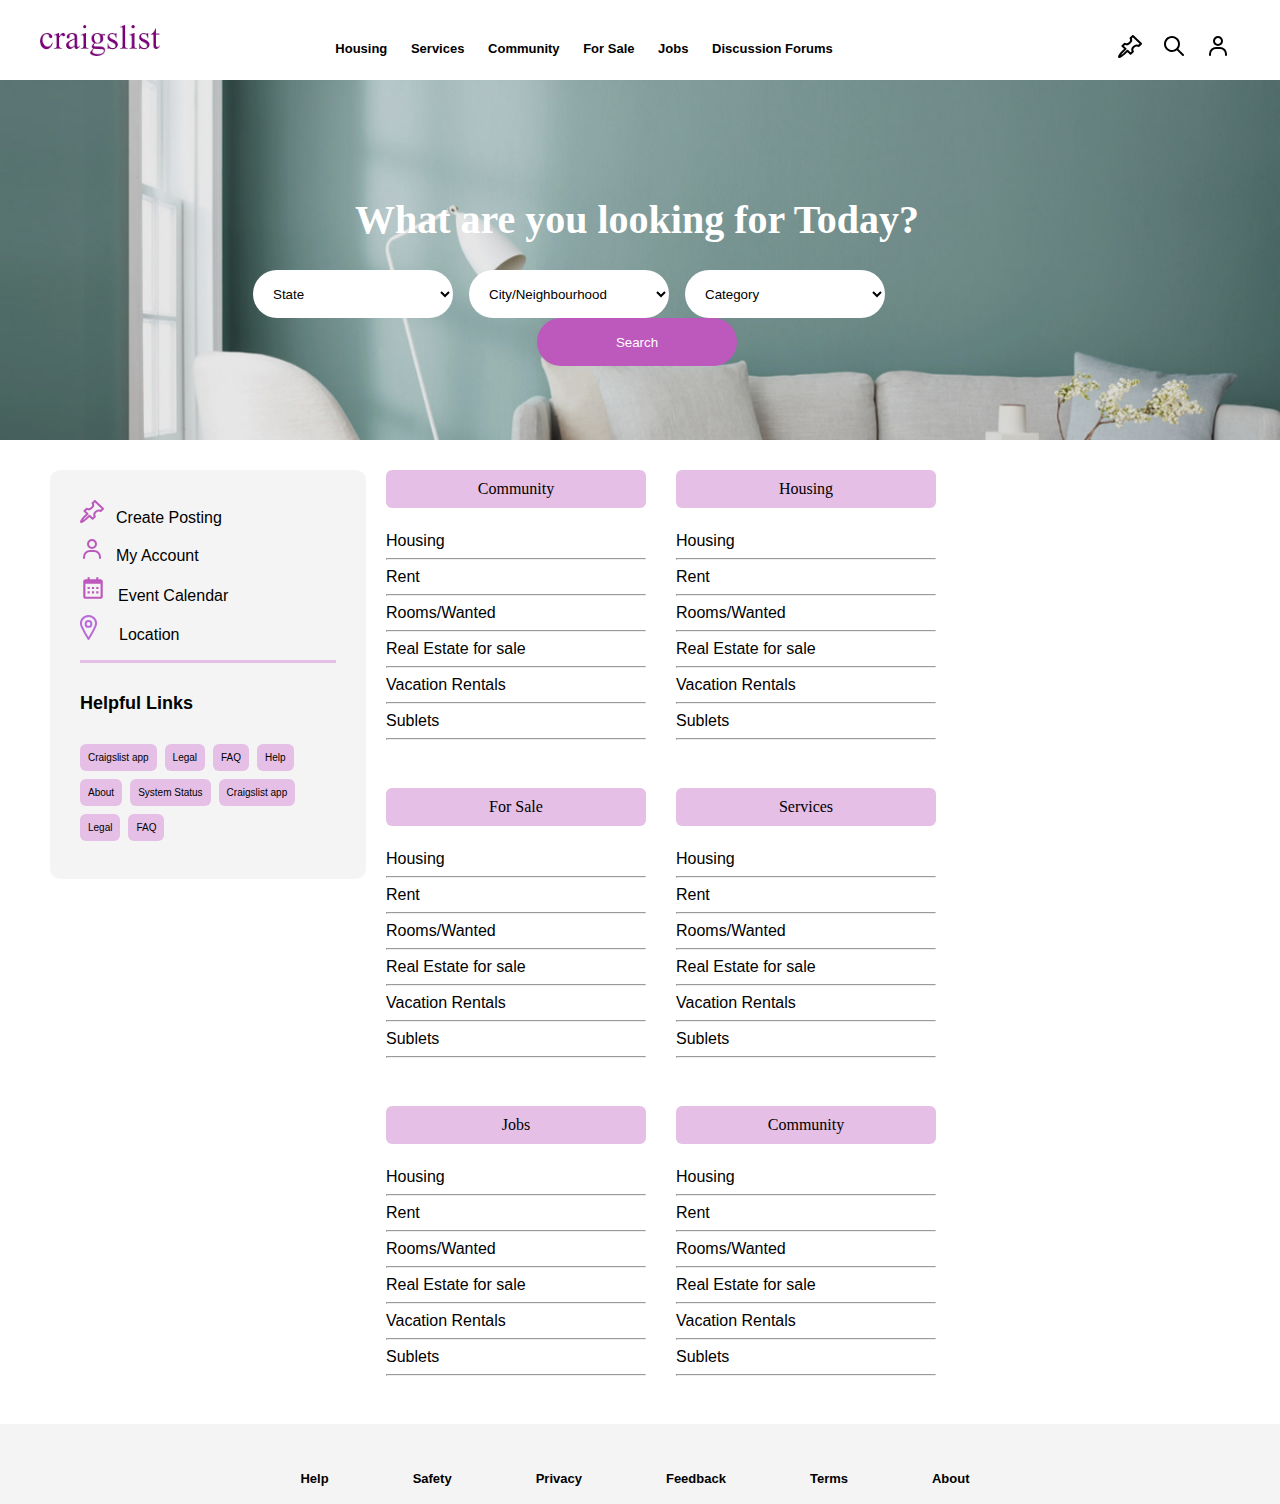
<file: index.html>
<!doctype html>
<html>

<head>
	<link rel="stylesheet" href="Assets/style.css">

	<title>Craigslist Redesign</title>
	<link href="https://fonts.googleapis.com/css2?family=Roboto:wght@100&display=swap" rel="stylesheet">
</head>

<body>

	<! –Header –>

		<div class="header">
			<h1 class="logo"><a href="index.html"><img src="Assets/images/logo.png" style="width:120px;"></a></h1>
			<h2 class="nav">
				<ul>
					<li id="navli"><a href="catalog.html">Housing</a></li>
					<li id="navli"><a href="catalog.html">Services</a></li>
					<li id="navli"><a href="catalog.html">Community</a></li>
					<li id="navli"><a href="catalog.html">For Sale</a></li>
					<li id="navli"><a href="catalog.html">Jobs</a></li>
					<li id="navli"><a href="catalog.html">Discussion Forums</a></li>
				</ul>
			</h2>
			<div class="icons">
				<div id="ni"><img src="Assets/images/pin.svg"></div>
				<div id="ni"><img src="Assets/images/search.svg"></div>
				<div id="ni"><img src="Assets/images/account.svg"></div>
			</div>
		</div>



		<! –Search Section –>


			<div class="search banner">

				<div id="searchbg">
					<div id="searchpanel">
						<h1>What are you looking for Today?</h1>
						<div id="options">
							<select id="ms" name="st" style="width: 200px; height: 48px; padding: 16px; margin-right: 16px;">
								<option value="NY">State</option>
								<option value="NY">New York</option>
								<option value="NY">Connecticut</option>
								<option value="NY">Hawaii</option>
								<option value="NY">Los Angeles</option>
								<option value="NY">Oregon</option>
								<option value="NY">Florida</option>
							</select>
							<select id="ms" name="st" style="width: 200px; height: 48px; padding: 16px; margin-right: 16px;">
								<option value="NY">City/Neighbourhood</option>
								<option value="NY">New York</option>
								<option value="NY">Brooklyn</option>
								<option value="NY">Queens</option>
								<option value="NY">Bronx</option>
								<option value="NY">Sunset Park</option>
								<option value="NY">Fi-Di</option>
								<option value="NY">Midtown</option>
								<option value="NY">Williamsburg</option>
							</select><select id="ms" name="st" style="width: 200px; height: 48px; padding: 16px; margin-right: 16px;">
								<option value="NY">Category</option>
								<option value="NY">Housing</option>
								<option value="NY">FOR sale</option>
								<option value="NY">Services</option>
								<option value="NY">Discussion Forums</option>
								<option value="NY">Jobs</option>

							</select>


							<a href="catalog.html"><input type="button" value="Search" style="width:200px; height:48px; border-radius: 30px; background-color: #BD58BD; color: white; border:none;"></a>
						</div>
					</div>
				</div>

			</div>



			<! –Left panel + Categories –>

				<div id="lpcat"></div>
				<div id="leftpanel">
					<div id="line">
						<div id="lpt"><img src="Assets/images/pin%20violet.svg"></div>
						<div id="lpt"><a href="catalog.html">Create Posting</a></div>
						<br />
						<div id="lpt"><img src="Assets/images/account%20violet.svg"></div>
						<div id="lpt"><a href="catalog.html">My Account</a></div>
						<br />
						<div id="lpt"><img src="Assets/images/Calendar.svg"></div>
						<div id="lpt"><a href="catalog.html">Event Calendar</a></div>
						<br />
						<div id="lpt"><img src="Assets/images/Location.svg" style="margin-right: 10px;"></div>
						<div id="lpt"><a href="catalog.html"> Location</a></div>
						<br />
					</div>


					<div id="hl">
						<h5>Helpful Links</h5>
						<div id="tag"><a href="catalog.html">Craigslist app</a></div>
						<div id="tag"><a href="catalog.html">Legal</a></div>
						<div id="tag"><a href="catalog.html">FAQ</a></div>
						<div id="tag"><a href="catalog.html">Help</a></div>
						<div id="tag"><a href="catalog.html">About</a></div>
						<div id="tag"><a href="catalog.html">System Status</a></div>
						<div id="tag"><a href="catalog.html">Craigslist app</a></div>
						<div id="tag"><a href="catalog.html">Legal</a></div>
						<div id="tag"><a href="catalog.html">FAQ</a></div>

					</div>
				</div>



				<div id="categories">

					<div class="cat">
						<div id="cath">Community</div>
						<div id="catl"><a href="catalog.html">Housing</a></div>
						<hr>
						<div id="catl"><a href="catalog.html">Rent</a></div>
						<hr>
						<div id="catl"><a href="catalog.html">Rooms/Wanted</a></div>
						<hr>
						<div id="catl"><a href="catalog.html">Real Estate for sale</a></div>
						<hr>
						<div id="catl"><a href="catalog.html">Vacation Rentals</a></div>
						<hr>
						<div id="catl"><a href="catalog.html">Sublets</a></div>
						<hr>
					</div>

					<div class="cat">
						<div id="cath">Housing</div>
						<div id="catl"><a href="catalog.html">Housing</a></div>
						<hr>
						<div id="catl"><a href="catalog.html">Rent</a></div>
						<hr>
						<div id="catl"><a href="catalog.html">Rooms/Wanted</a></div>
						<hr>
						<div id="catl"><a href="catalog.html">Real Estate for sale</a></div>
						<hr>
						<div id="catl"><a href="catalog.html">Vacation Rentals</a></div>
						<hr>
						<div id="catl"><a href="catalog.html">Sublets</a></div>
						<hr>
					</div>


					<div class="cat">
						<div id="cath">For Sale</div>
						<div id="catl"><a href="catalog.html">Housing</a></div>
						<hr>
						<div id="catl"><a href="catalog.html">Rent</a></div>
						<hr>
						<div id="catl"><a href="catalog.html">Rooms/Wanted</a></div>
						<hr>
						<div id="catl"><a href="catalog.html">Real Estate for sale</a></div>
						<hr>
						<div id="catl"><a href="catalog.html">Vacation Rentals</a></div>
						<hr>
						<div id="catl"><a href="catalog.html">Sublets</a></div>
						<hr>
					</div>


					<div class="cat">
						<div id="cath">Services</div>
						<div id="catl"><a href="catalog.html">Housing</a></div>
						<hr>
						<div id="catl"><a href="catalog.html">Rent</a></div>
						<hr>
						<div id="catl"><a href="catalog.html">Rooms/Wanted</a></div>
						<hr>
						<div id="catl"><a href="catalog.html">Real Estate for sale</a></div>
						<hr>
						<div id="catl"><a href="catalog.html">Vacation Rentals</a></div>
						<hr>
						<div id="catl"><a href="catalog.html">Sublets</a></div>
						<hr>
					</div>


					<div class="cat">
						<div id="cath">Jobs</div>
						<div id="catl"><a href="catalog.html">Housing</a></div>
						<hr>
						<div id="catl"><a href="catalog.html">Rent</a></div>
						<hr>
						<div id="catl"><a href="catalog.html">Rooms/Wanted</a></div>
						<hr>
						<div id="catl"><a href="catalog.html">Real Estate for sale</a></div>
						<hr>
						<div id="catl"><a href="catalog.html">Vacation Rentals</a></div>
						<hr>
						<div id="catl"><a href="catalog.html">Sublets</a></div>
						<hr>
					</div>


					<div class="cat">
						<div id="cath">Community</div>
						<div id="catl"><a href="catalog.html">Housing</a></div>
						<hr>
						<div id="catl"><a href="catalog.html">Rent</a></div>
						<hr>
						<div id="catl"><a href="catalog.html">Rooms/Wanted</a></div>
						<hr>
						<div id="catl"><a href="catalog.html">Real Estate for sale</a></div>
						<hr>
						<div id="catl"><a href="catalog.html">Vacation Rentals</a></div>
						<hr>
						<div id="catl"><a href="catalog.html">Sublets</a></div>
						<hr>
					</div>


				</div>

				<div style="clear:both;"></div>



				<!-Footer->

					<footer>
						<div class="footer">
							<ul>
								<li id="navli"><a href="catalog.html">Help</a></li>
								<li id="navli"><a href="catalog.html">Safety</a></li>
								<li id="navli"><a href="catalog.html">Privacy</a></li>
								<li id="navli"><a href="catalog.html">Feedback</a></li>
								<li id="navli"><a href="catalog.html">Terms</a></li>
								<li id="navli"><a href="catalog.html">About</a></li>
							</ul>
						</div>

					</footer>


</body></html>
</file>
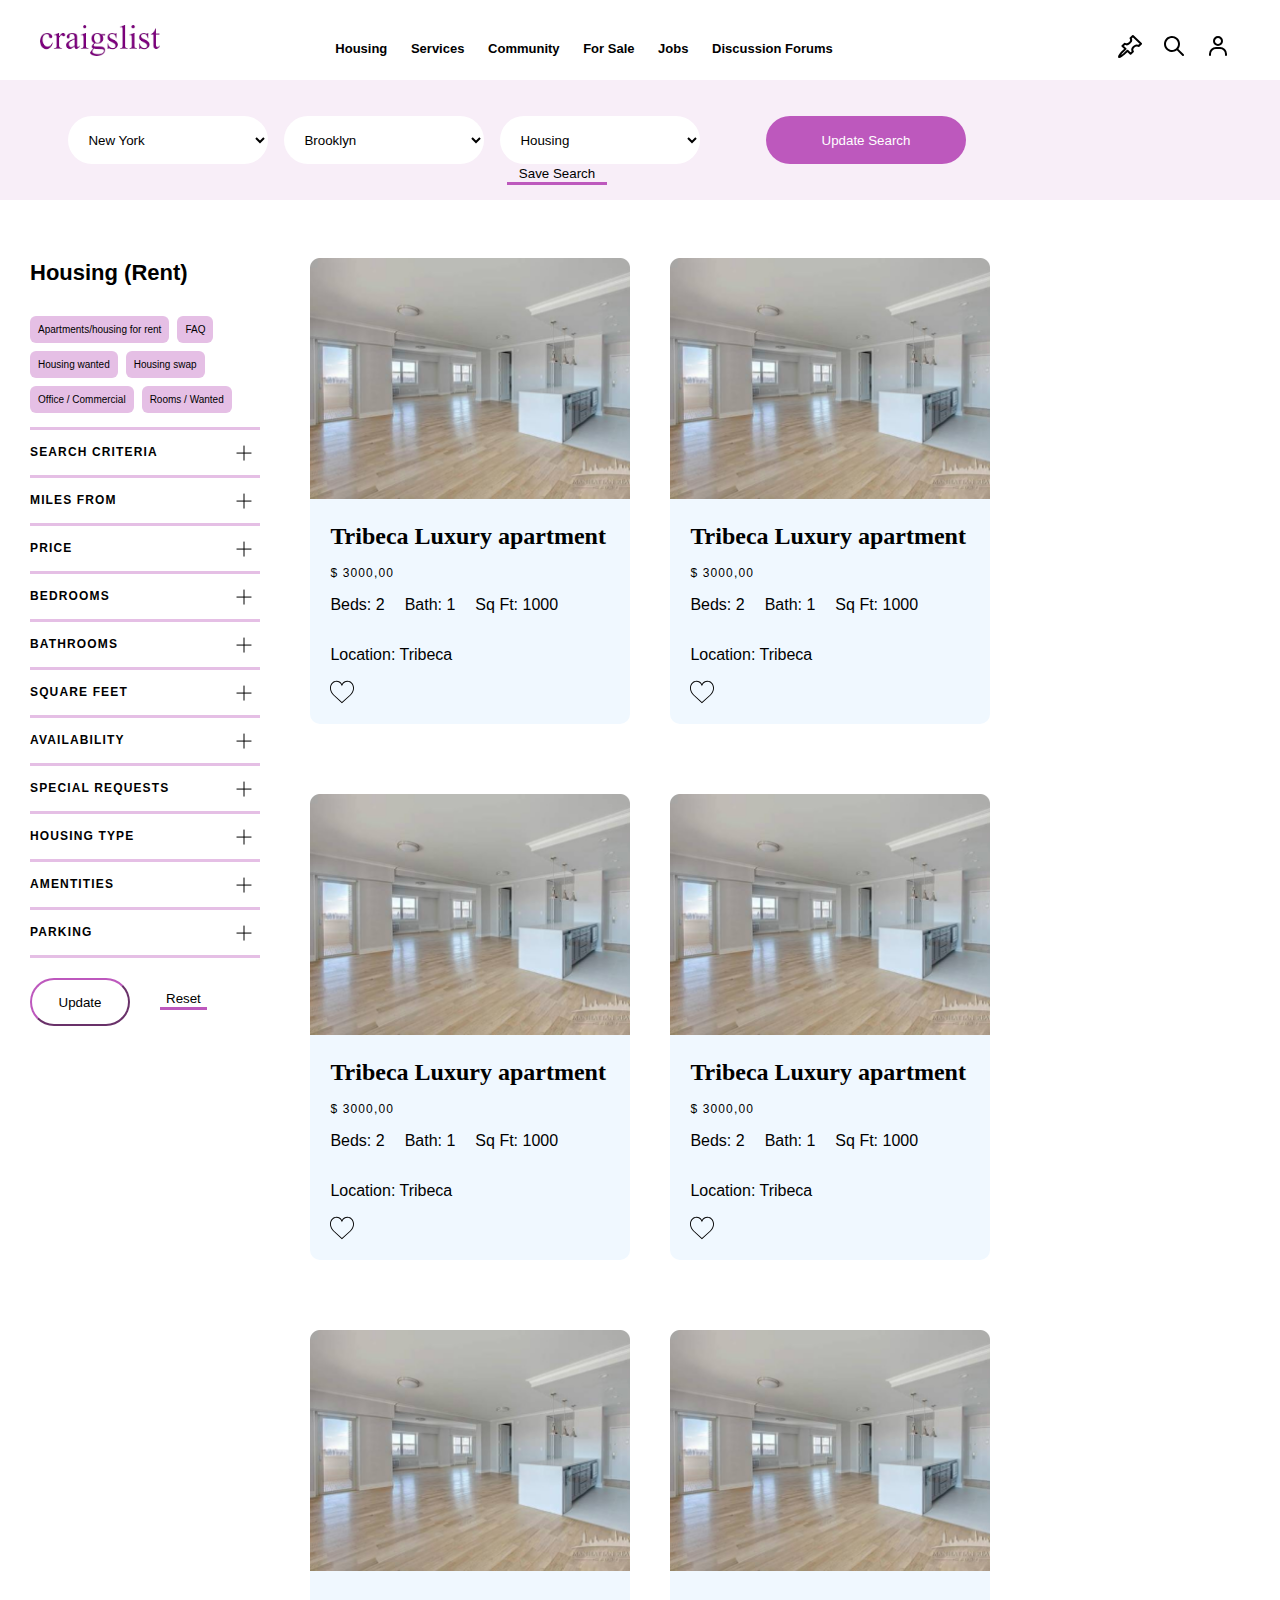
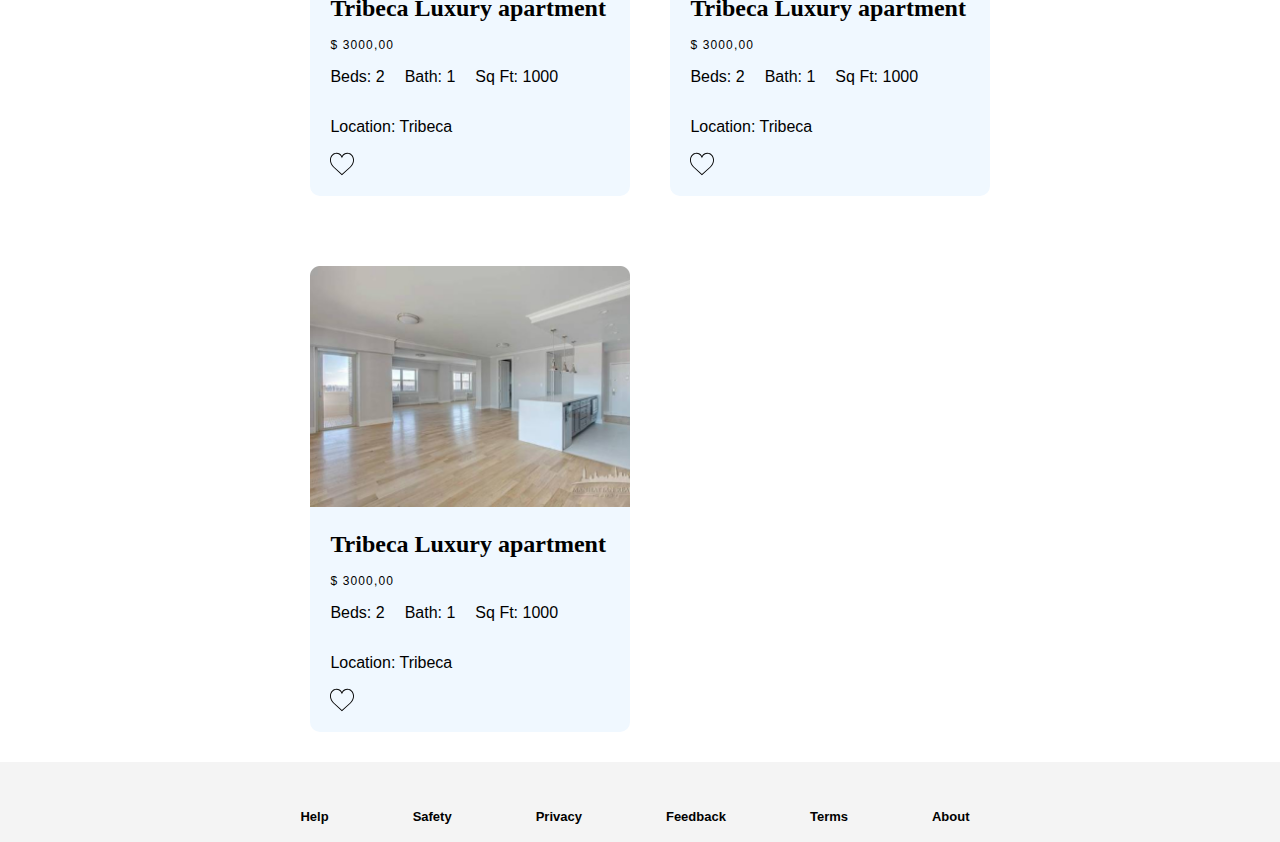
<file: catalog.html>
<!doctype html>
<html>

<head>
	<link rel="stylesheet" href="Assets/style.css">

	<title>Craigslist Redesign</title>
	<link href="https://fonts.googleapis.com/css2?family=Roboto:wght@100&display=swap" rel="stylesheet">
</head>

<body>

	<! –Header –>

		<div class="header">
			<h1 class="logo"><a href="index.html"><img src="Assets/images/logo.png" style="width:120px;"></a></h1>
			<h2 class="nav">
				<ul>
					<li id="navli"><a href="catalog.html">Housing</a></li>
					<li id="navli"><a href="catalog.html">Services</a></li>
					<li id="navli"><a href="catalog.html">Community</a></li>
					<li id="navli"><a href="catalog.html">For Sale</a></li>
					<li id="navli"><a href="catalog.html">Jobs</a></li>
					<li id="navli"><a href="catalog.html">Discussion Forums</a></li>
				</ul>
			</h2>
			<div class="icons">
				<div id="ni"><img src="Assets/images/pin.svg"></div>
				<div id="ni"><img src="Assets/images/search.svg"></div>
				<div id="ni"><img src="Assets/images/account.svg"></div>
			</div>
		</div>



		<! –Search Section –>

			<! –Filters –>


				<div class="search banner">

					<div id="searchbgcolor">
						<div id="searchpanelcolor">
							<div id="options">
								<select id="ms" name="st" style="width: 200px; height: 48px; padding: 16px; margin-right: 16px;">
									<option value="NY">New York</option>
									<option value="NY">New York</option>
									<option value="NY">New York</option>
								</select>
								<select id="ms" name="st" style="width: 200px; height: 48px; padding: 16px; margin-right: 16px;">
									<option value="NY">Brooklyn</option>
									<option value="NY">New York</option>
									<option value="NY">New York</option>
								</select><select id="ms" name="st" style="width: 200px; height: 48px; padding: 16px; margin-right: 16px;">
									<option value="NY">Housing</option>
									<option value="NY">New York</option>
									<option value="NY">New York</option>
								</select>
								<a href="catalog.html"><input type="button" value="Update Search" style="width:200px; height:48px; border-radius: 30px; background-color: #BD58BD; color: white; border:none;"></a>
								<a href="catalog.html"><input type="button" value="Save Search" style=" margin-left: 30px; width: 100px; border-bottom: 3px solid #BD58BD; border-top: none; border-left: none;border-right: none; color:black; background-color: #F8EEF8;"></a>
							</div>
						</div>
					</div>

				</div>



				<! –Filters & Results –>


					<div id="filresults">
						<div id="filters">
							<div id="filtop">
								<div id="hl">

									<h4>Housing (Rent)</h4>

									<div id="tag"><a href="catalog.html">Apartments/housing for rent</a></div>

									<div id="tag"><a href="catalog.html">FAQ</a></div>
									<div id="tag"><a href="catalog.html">Housing wanted</a></div>

									<div id="tag"><a href="catalog.html">Housing swap</a></div>

									<div id="tag"><a href="catalog.html">Office / Commercial</a></div>

									<div id="tag"><a href="catalog.html">Rooms / Wanted</a></div>
								</div>

								<div style="clear:both;"></div>


								<div id="filsc">
									<h6></h6>
								</div>


								<div id="fildrop">
									<div id="filtdrop">
										<h6>Search Criteria</h6>
										<div id="lpt" style="float: right; padding-top: 15px;"><img src="Assets/images/Plus.svg"></div>
									</div>
								</div>


								<div id="fildrop">
									<div id="filtdrop">
										<h6>Miles From</h6>
										<div id="lpt" style="float: right; padding-top: 15px;"><img src="Assets/images/Plus.svg"></div>
									</div>
								</div>


								<div id="fildrop">
									<div id="filtdrop">
										<h6>Price</h6>
										<div id="lpt" style="float: right; padding-top: 15px;"><img src="Assets/images/Plus.svg"></div>
									</div>
								</div>


								<div id="fildrop">
									<div id="filtdrop">
										<h6>Bedrooms</h6>
										<div id="lpt" style="float: right; padding-top: 15px;"><img src="Assets/images/Plus.svg"></div>
									</div>
								</div>


								<div id="fildrop">
									<div id="filtdrop">
										<h6>Bathrooms</h6>
										<div id="lpt" style="float: right; padding-top: 15px;"><img src="Assets/images/Plus.svg"></div>
									</div>
								</div>




								<div id="fildrop">
									<div id="filtdrop">
										<h6>Square feet</h6>
										<div id="lpt" style="float: right; padding-top: 15px;"><img src="Assets/images/Plus.svg"></div>
									</div>
								</div>


								<div id="fildrop">
									<div id="filtdrop">
										<h6>Availability</h6>
										<div id="lpt" style="float: right; padding-top: 15px;"><img src="Assets/images/Plus.svg"></div>
									</div>
								</div>


								<div id="fildrop">
									<div id="filtdrop">
										<h6>Special Requests</h6>
										<div id="lpt" style="float: right; padding-top: 15px;"><img src="Assets/images/Plus.svg"></div>
									</div>
								</div>




								<div id="fildrop">
									<div id="filtdrop">
										<h6>Housing Type</h6>
										<div id="lpt" style="float: right; padding-top: 15px;"><img src="Assets/images/Plus.svg"></div>
									</div>
								</div>



								<div id="fildrop">
									<div id="filtdrop">
										<h6>Amentities</h6>
										<div id="lpt" style="float: right; padding-top: 15px;"><img src="Assets/images/Plus.svg"></div>
									</div>
								</div>


								<div id="fildrop">
									<div id="filtdrop">
										<h6>Parking</h6>
										<div id="lpt" style="float: right; padding-top: 15px;"><img src="Assets/images/Plus.svg"></div>
									</div>
								</div>



								<a href="catalog.html"><input type="button" value="Update" style="margin-top: 20px; float: left;  width: 100px; height:48px; border-radius: 30px; background-color: #fff; color: #000; border-color: #BD58BD;"></a>
								<a href="catalog.html"><input type="button" value="Reset" style="display: inline-block; float: left; margin-top: 32px; margin-left: 30px; width: 50pxpx; border-bottom: 3px solid #BD58BD; border-top: none; border-left: none;border-right: none; color:black; background-color: #fff;"></a>


							</div>

						</div>

					<br />




					<! –Results –>
						<div id="searchresults">
							<div class="result">
								<img src="Assets/images/Apt%201.jpg">
								<div id="rescontent">
									<h5><a href="details.html">Tribeca Luxury apartment</a></h5>
									<h6><a href="details.html">$ 3000,00</a></h6>
									<div style="clear:both;"></div>

									<p>Beds: 2</p>
									<p>Bath: 1</p>
									<p>Sq Ft: 1000</p>
									<p>Location: Tribeca</p>
									<div style="clear:both;"></div>
									<div id="navli"><img src="Assets/images/Wishlist/Heart.svg"></div>
								</div>
							</div>



							<div class="result">
								<img src="Assets/images/Apt%201.jpg">
								<div id="rescontent">
									<h5><a href="details.html">Tribeca Luxury apartment</a></h5>
									<h6><a href="details.html">$ 3000,00</a></h6>
									<div style="clear:both;"></div>

									<p>Beds: 2</p>
									<p>Bath: 1</p>
									<p>Sq Ft: 1000</p>
									<p>Location: Tribeca</p>
									<div style="clear:both;"></div>
									<div id="navli"><img src="Assets/images/Wishlist/Heart.svg"></div>
								</div>
							</div>


							<div class="result">
								<img src="Assets/images/Apt%201.jpg">
								<div id="rescontent">
									<h5><a href="details.html">Tribeca Luxury apartment</a></h5>
									<h6><a href="details.html">$ 3000,00</a></h6>
									<div style="clear:both;"></div>

									<p>Beds: 2</p>
									<p>Bath: 1</p>
									<p>Sq Ft: 1000</p>
									<p>Location: Tribeca</p>
									<div style="clear:both;"></div>
									<div id="navli"><img src="Assets/images/Wishlist/Heart.svg"></div>
								</div>
							</div>


							<div class="result">
								<img src="Assets/images/Apt%201.jpg">
								<div id="rescontent">
									<h5><a href="details.html">Tribeca Luxury apartment</a></h5>
									<h6><a href="details.html">$ 3000,00</a></h6>
									<div style="clear:both;"></div>

									<p>Beds: 2</p>
									<p>Bath: 1</p>
									<p>Sq Ft: 1000</p>
									<p>Location: Tribeca</p>
									<div style="clear:both;"></div>
									<div id="navli"><img src="Assets/images/Wishlist/Heart.svg"></div>
								</div>
							</div>


							<div class="result">
								<img src="Assets/images/Apt%201.jpg">
								<div id="rescontent">
									<h5><a href="details.html">Tribeca Luxury apartment</a></h5>
									<h6><a href="details.html">$ 3000,00</a></h6>
									<div style="clear:both;"></div>

									<p>Beds: 2</p>
									<p>Bath: 1</p>
									<p>Sq Ft: 1000</p>
									<p>Location: Tribeca</p>
									<div style="clear:both;"></div>
									<div id="navli"><img src="Assets/images/Wishlist/Heart.svg"></div>
								</div>
							</div>


							<div class="result">
								<img src="Assets/images/Apt%201.jpg">
								<div id="rescontent">
									<h5><a href="details.html">Tribeca Luxury apartment</a></h5>
									<h6><a href="details.html">$ 3000,00</a></h6>
									<div style="clear:both;"></div>

									<p>Beds: 2</p>
									<p>Bath: 1</p>
									<p>Sq Ft: 1000</p>
									<p>Location: Tribeca</p>
									<div style="clear:both;"></div>
									<div id="navli"><img src="Assets/images/Wishlist/Heart.svg"></div>
								</div>
							</div>


							<div class="result">
								<img src="Assets/images/Apt%201.jpg">
								<div id="rescontent">
									<h5><a href="details.html">Tribeca Luxury apartment</a></h5>
									<h6><a href="details.html">$ 3000,00</a></h6>
									<div style="clear:both;"></div>

									<p>Beds: 2</p>
									<p>Bath: 1</p>
									<p>Sq Ft: 1000</p>
									<p>Location: Tribeca</p>
									<div style="clear:both;"></div>
									<div id="navli"><img src="Assets/images/Wishlist/Heart.svg"></div>
								</div>
							</div>
						</div>
					</div>

				<div style="clear:both;"></div>


				<!-Footer->

					<footer>
						<div class="footer">
							<ul>
								<li id="navli"><a href="catalog.html">Help</a></li>
								<li id="navli"><a href="catalog.html">Safety</a></li>
								<li id="navli"><a href="catalog.html">Privacy</a></li>
								<li id="navli"><a href="catalog.html">Feedback</a></li>
								<li id="navli"><a href="catalog.html">Terms</a></li>
								<li id="navli"><a href="catalog.html">About</a></li>
							</ul>
						</div>

					</footer>



</body></html>
</file>
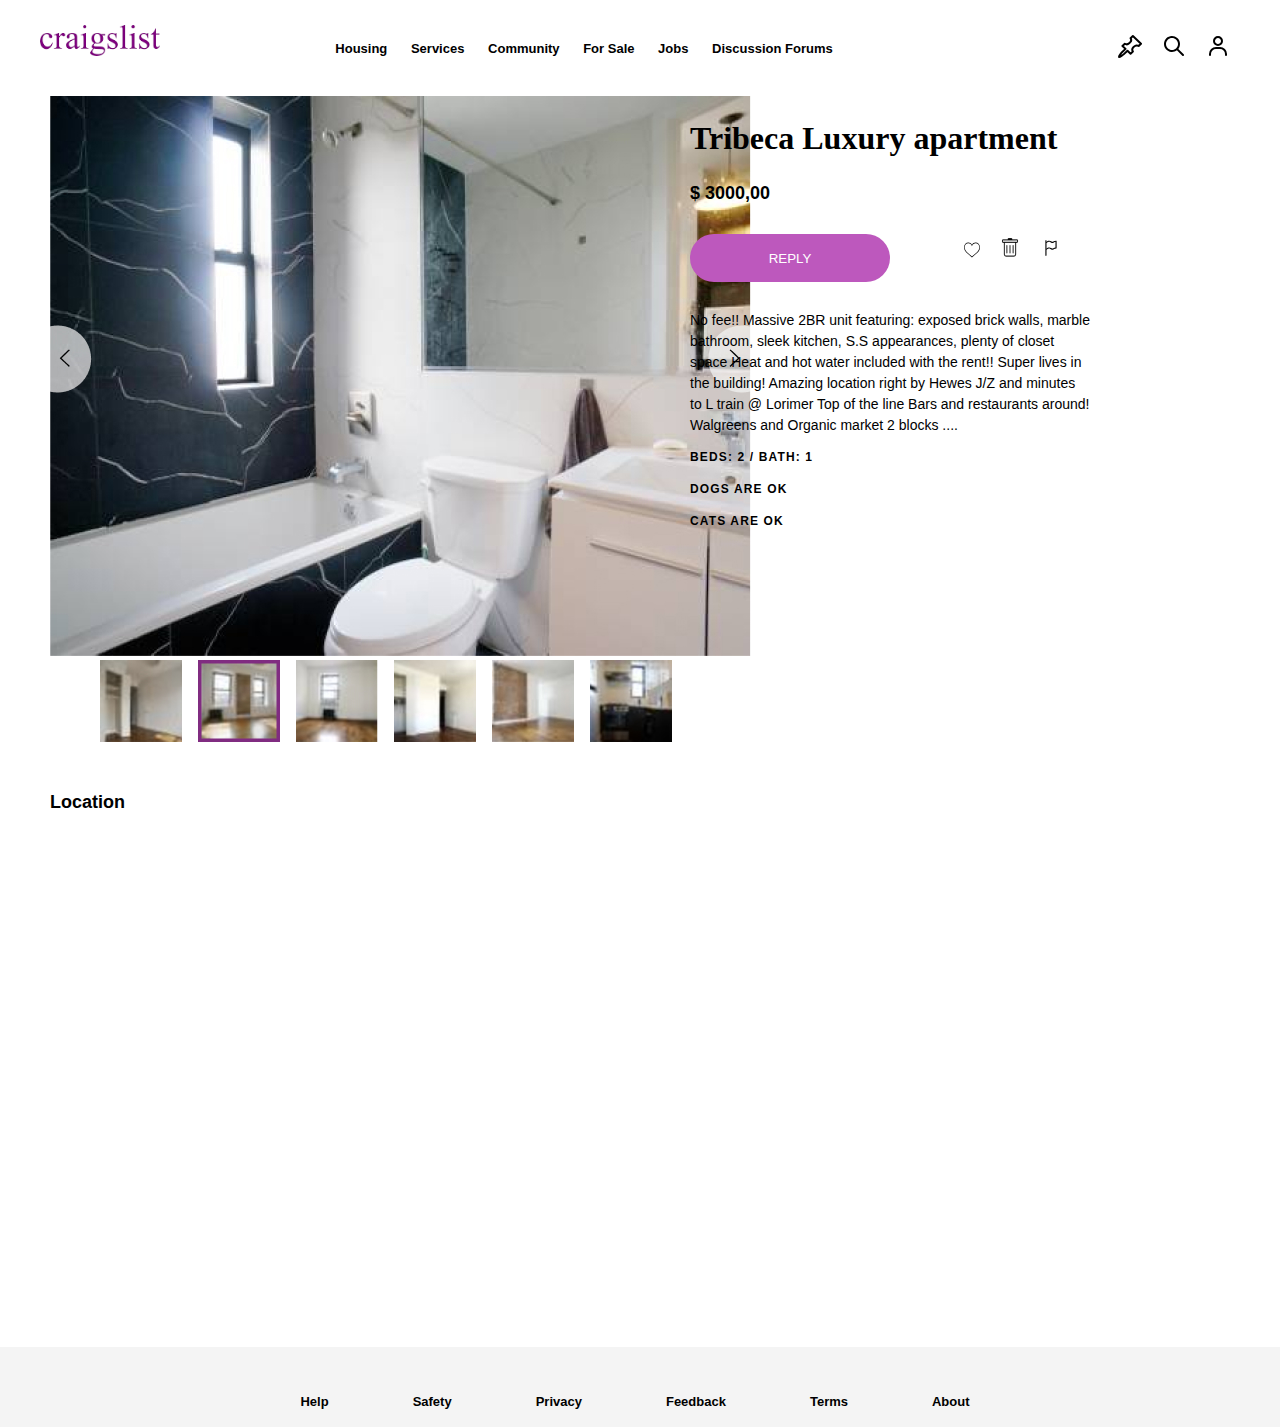
<file: details.html>
<!doctype html>
<html>

<head>
	<link rel="stylesheet" href="Assets/style.css">

	<title>Craigslist Redesign</title>
	<link href="https://fonts.googleapis.com/css2?family=Roboto:wght@100&display=swap" rel="stylesheet">
</head>

<body>

	<! –Header –>

		<div class="header">
			<h1 class="logo"><a href="index.html"><img src="Assets/images/logo.png" style="width:120px;"></a></h1>
			<h2 class="nav">
				<ul>
					<li id="navli"><a href="catalog.html">Housing</a></li>
					<li id="navli"><a href="catalog.html">Services</a></li>
					<li id="navli"><a href="catalog.html">Community</a></li>
					<li id="navli"><a href="catalog.html">For Sale</a></li>
					<li id="navli"><a href="catalog.html">Jobs</a></li>
					<li id="navli"><a href="catalog.html">Discussion Forums</a></li>
				</ul>
			</h2>
			<div class="icons">
				<div id="ni"><img src="Assets/images/pin.svg"></div>
				<div id="ni"><img src="Assets/images/search.svg"></div>
				<div id="ni"><img src="Assets/images/account.svg"></div>
			</div>
		</div>


		<div style="clear:both;"></div>



		<!---DETAILS PAGE---->

		<div id="aptdetails">

			<!---APT IMAGES---->

			<div id="aptimg">
				<div id="bigimg"><img src="Assets/images/Room-Main.jpg"></div>


				<div id="thumbnails">
					<img src="Assets/images/Thumbnail/1.jpg">
					<img src="Assets/images/Thumbnail/2.jpg">
					<img src="Assets/images/Thumbnail/3.jpg">
					<img src="Assets/images/Thumbnail/4.jpg">
					<img src="Assets/images/Thumbnail/5.jpg">
					<img src="Assets/images/Thumbnail/6.jpg">

				</div>
			</div>


			<!---DETAILS ---->
			<div id="details">
				<div id="detailstop">
					<h1>Tribeca Luxury apartment</h1>
					<br />
					<h5>$ 3000,00</h5>
					<a href="catalog.html"><input type="button" value="REPLY" style="width:200px; height:48px; border-radius: 30px; background-color: #BD58BD; color: white; border:none;"></a>
					<div class="icons">
						<div id="ni"><img src="Assets/images/Wishlist/Heart.svg"></div>
						<div id="ni"><img src="Assets/images/trash.svg"></div>
						<div id="ni"><img src="Assets/images/Flag.svg"></div>
					</div>

		<div style="clear:both;"></div>

					<p>No fee!!
						Massive 2BR unit featuring: exposed brick walls, marble bathroom, sleek kitchen, S.S appearances, plenty of closet space
						Heat and hot water included with the rent!! Super lives in the building!
						Amazing location right by Hewes J/Z and minutes to L train @ Lorimer
						Top of the line Bars and restaurants around!
						Walgreens and Organic market 2 blocks ....</p><br/>
					<h6>Beds: 2 / Bath: 1 </h6><br/>
					<h6>Dogs are OK</h6><br/>
										<h6>Cats are OK</h6><br/>

				</div>
				<div style="clear:both;"></div>
			</div>

		</div>


<div id="map">
	<h5>Location</h5>
<iframe src="https://www.google.com/maps/embed?pb=!1m18!1m12!1m3!1d12095.886067474508!2d-74.01658106283685!3d40.718643519297025!2m3!1f0!2f0!3f0!3m2!1i1024!2i768!4f13.1!3m3!1m2!1s0x89c25a1f938ba715%3A0x4553612f06be2498!2sTribeca%2C%20New%20York%2C%20NY!5e0!3m2!1sen!2sus!4v1602213997333!5m2!1sen!2sus" width="600" height="450" frameborder="0" style="border:0;" allowfullscreen="" aria-hidden="false" tabindex="0"></iframe>
	</div>

				<!-Footer->

					<footer>
						<div class="footer">
							<ul>
								<li id="navli"><a href="catalog.html">Help</a></li>
								<li id="navli"><a href="catalog.html">Safety</a></li>
								<li id="navli"><a href="catalog.html">Privacy</a></li>
								<li id="navli"><a href="catalog.html">Feedback</a></li>
								<li id="navli"><a href="catalog.html">Terms</a></li>
								<li id="navli"><a href="catalog.html">About</a></li>
							</ul>
						</div>

					</footer>




</body></html>
</file>
<file: Assets/style.css>
h1{
text-align: center;
	font-family: serif;
	color:black;
	font-size: 40px;
	
}

h4{
	text-align: left;
	font-family:sans-serif;
	font-weight: 700;
	font-style: normal;
	line-height: 127.69%;
	font-size: 22px;
	
	
}

h5{
	text-align: left;
	font-family:sans-serif;
	font-weight: 600;
	font-style: normal;
	font-size: 18px;
	
	
}


h6{
	text-align: left;
	font-family:sans-serif;
	font-weight: 600;
	font-style: normal;
	font-size: 12px;
	letter-spacing: 0.095em;
	text-transform: uppercase;
	padding: 0;
	margin: 0;
	
}

p{
	font-family: sans-serif;
	font-size: 14 pt;
	
}


body{
	margin: 0px;
	padding: 0px;
}

a:link {
  color: black;
  background-color: transparent;
  text-decoration: none;
}


a:visited {
  color: black;
  background-color: transparent;
  text-decoration: none;
}



.footer {
	height: 50px;
	padding: 15px 15px 15px 15px;
  width: 100%;
  background-color: #f4f4f4;
  text-align: center;
}

.footer a{
	width:100%;
	color: #000;
	background-color: #f4f4f4;
	text-align: center;
	font-family: sans-serif;
	font-style: normal;
	font-weight: 600;
	text-decoration:none;
	font-size: 13px;
	margin-right:60px;
}



	.header{
		width: 100%;
		background-color: #FFF;
	}




.logo{
	display: inline-block;
	padding: 0;
	margin: 20px  30px 16px 40px;
	float:left;
	font-family: helvetica
		
}

.nav{
	display: inline-block;
	width:60%;
	
	text-align: center;
	font-family: sans-serif;
	font-style: normal;
	font-weight: 600;
	text-decoration:none;
	font-size: 13px;
	margin-right:60px;

	
	
}
a{
		text-decoration:none;
}

ul{
		list-style: none;
	margin-top: 30px;
}

#navli{
	display: inline;
	margin: 0px 20px 0px 0px;
	color: #000;
	
		
	
}

.icons{
	display: inline-block;
	float: right;
	margin:34px;
	
	
}

#ni{
	display: inline-block;
		margin-right: 16px;
}



#searchbg{
	background-image:url(images/BGimage.png);
	background-size: 100%;
	background-repeat: no-repeat;
	width: 100%;
	height: 360px;
	
}

#searchbgcolor{
	background:#F8EEF8;
	background-size: 100%;
	background-repeat: no-repeat;
	width: 100%;
	height: 120px;
}


#searchpanel{
	width: 60%;
	flex: auto;
	float:middle;
	align-content: center;
	padding-top: 90px;
	margin: 0px auto;
	
	
}


#searchpanelcolor{
	width: 74%;
	flex: auto;
	float:middle;
	align-content: center;
	padding-top: 35px;
	margin: 0px auto;
	
	
}





#searchpanel h1{
text-align: center;
	font-family: serif;
	color:white;
	font-size: 40px;
	
}



#searchpanelcolor h1{
text-align: center;
	font-family: serif;
	color:black;
	font-size: 40px;
	
}


#options{
	margin: 0px auto;
	text-align: center;
	
}

#ms{
	float:left;
	display:inline-block;
	line-height: 60px;
	padding-right: 14px;
	background-color: white;
	border: none;
	height:48 px;
	border-radius: 30px;
}

#is{
	border:none; margin-left: 16px; padding-left: 20px; background: white;
}


#lpcat{
	width:auto;
	display: inline-block;
	float: left;
	margin-bottom: 80px;
	
}

#leftpanel{
	float: left;
	display: inline-block;
	width:20%;
	background-color: #F4F4f4;
	padding: 30px;
	margin: 30px 10px 40px 50px;
	border-radius: 10px;
	

	
}


#line{
	border-bottom: 3px solid #E5BFE5;
	padding-bottom:6px;
	
	
	
}

#lpi{
	display: flex;
align-content: center;
	margin-right: 8px;
	text-align: center;
	font-family: helvetica;
	font-style: normal;
	text-decoration:none;
	font-size: 13px;

}

#lpt{
	display: inline-block;
	margin-right: 8px;
	margin-bottom: 10px;
	text-align: center;
	font-family: helvetica;
	font-style: normal;
	text-decoration:none;
	font-size: 16px;
}


#tag{
	float:left;
	display: inline-block;
	margin-right: 8px;
	margin-bottom:8px;
	padding: 8px;
	color:white;
	text-align: center;
	font-family: helvetica;
	font-style: normal;
	border-radius: 6px;
	background-color: #E5BFE5;
	font-size: 10px;
}


#categories{
	width:60%;
	float: left;
	display: inline-block;
	margin-bottom: 30px;
	
}

.cat{
	width: 260px;
	float: left;
	display: inline-block;
	padding: 30px 20px 10px 10px;
	border-radius: 10px;
	
}

#cath{
	display: block;
	width:240px;
	background-color: #E5BFE5;
	padding: 10px;
	border-radius: 6px;
	margin-bottom: 24px;
	text-align: center;
	font-family: serif;
	font-style: normal;
	text-decoration:none;
	font-size: 16px;
	
	
	
}

#catl{
	display: inline-block;
	text-align: 
	width: 260px;
	margin-right: 8px;
	text-align: center;
	font-family: helvetica;
	font-style: normal;
	text-decoration:none;
	font-size: 16px;
}
	
}






!!!CATALOG PAGE


FILTERS


#filresults{
	width:100%;
	display: inline-block;
	float: left;
}

#filters{
	width:18%;
	display: inline-block;
	float: left;
	margin:30px;
	
}


#filsc{
	border-bottom: 3px solid #E5BFE5;
	padding-bottom:6px;
}

#filtdrop{
	border-bottom: 3px solid #E5BFE5;
	width:100%;
	display: inline-block;
	float:left;
}

#filtdrop h6{
	display: inline-block;
	float:left;
	padding-top:15px;
	
}




#searchresults{
	width:77%;
		float: left;
	display: inline-block;
}


.result{
	width: 320px;
	float: left;
	display: inline-block;
	background-color:aliceblue;
	border-radius: 10px;
	margin: 40px 20px 30px 20px;
	border: none;
}

.result img{
		margin:0; 
	padding:0;
	width: 100%;
	display:block;
	
}

.results a{
	padding: 20px;
	font-family: serif;
	font-style: normal;
	text-decoration:none;
	font-size: 24px;
}

#rescontent{
		display:inline-block;
		float: left;
	margin:0px 0px 20px 20px;
}


#rescontent img{
	width:24px;
	display:inline-block;
	float: left;
	
}

#rescontent h5{
	font-family: serif;
	font-style: normal;
	text-decoration:none;
	font-size: 24px;
	display: block;
	float: left;
	margin: 24px 0px 16px 0px;

}

#rescontent h6{
	font-weight: 400;
	display: block;
	float: left;
	margin-right: 20px;
}



#rescontent p{
	display: inline-block;
	float: left;
	margin-right: 20px;
}



DETAILS PAGE


#aptdetails{
	width:100%;
		float: left;
	display: inline-block;
	
}


#aptimg{
	width: 50%;
	float: left;
	display: block;
}


#aptimg{
	margin-left: 50px;
	
}

#thumbnails img{
	display: inline-block;
	float: left;
	margin-right: 16px;
}

#thumbnails {
	display: inline-block;
	float: left;
	margin-left: 50px;


}

DETAILS

#details{
	width: 50%;
	float: left;
	display: inline-block;
	margin-left: 50px;
	margin-right: 50px;
}


#detailstop{
			display:inline-block;
		float: left;
}




#detailstop h1{
	font-family: serif;
	text-align: left;
	font-style: normal;
	text-decoration:none;
	font-size: 32px;
	display: block;
	margin: 24px 0px 8px 0px;

}

#details h5{
	margin: 0px 0px 0px 0px;
}


#detailstop p{
	display: inline-block;
	float: left;
	line-height: 1.5em;
	margin-right: 20px;
	width:400px;
	font-weight: 400;
	font-size: 14px;
	
}

#detailstop a{
	display: inline-block;
	margin: 30px 0px 10px 0px;
	
}




#map{
	width: 50%;
	margin: 50px 0px 50px 50px;
}
</file>
